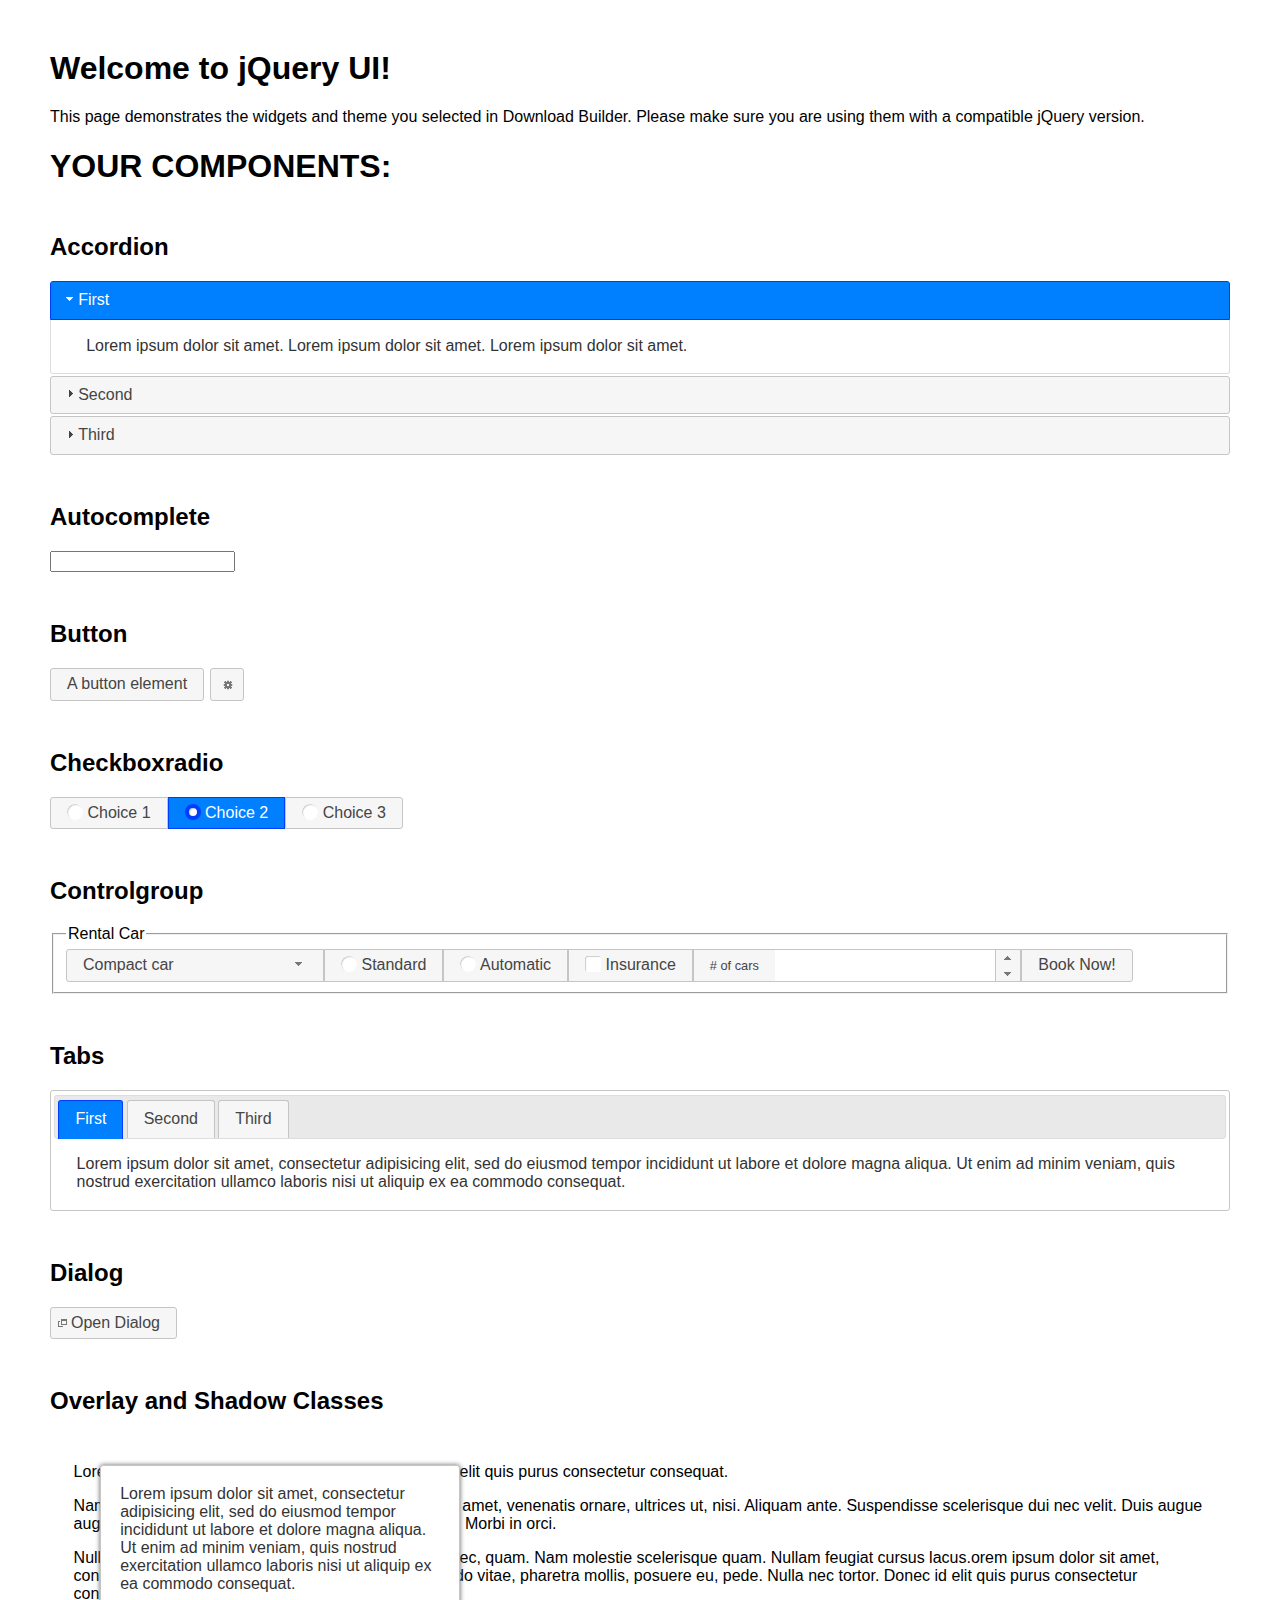
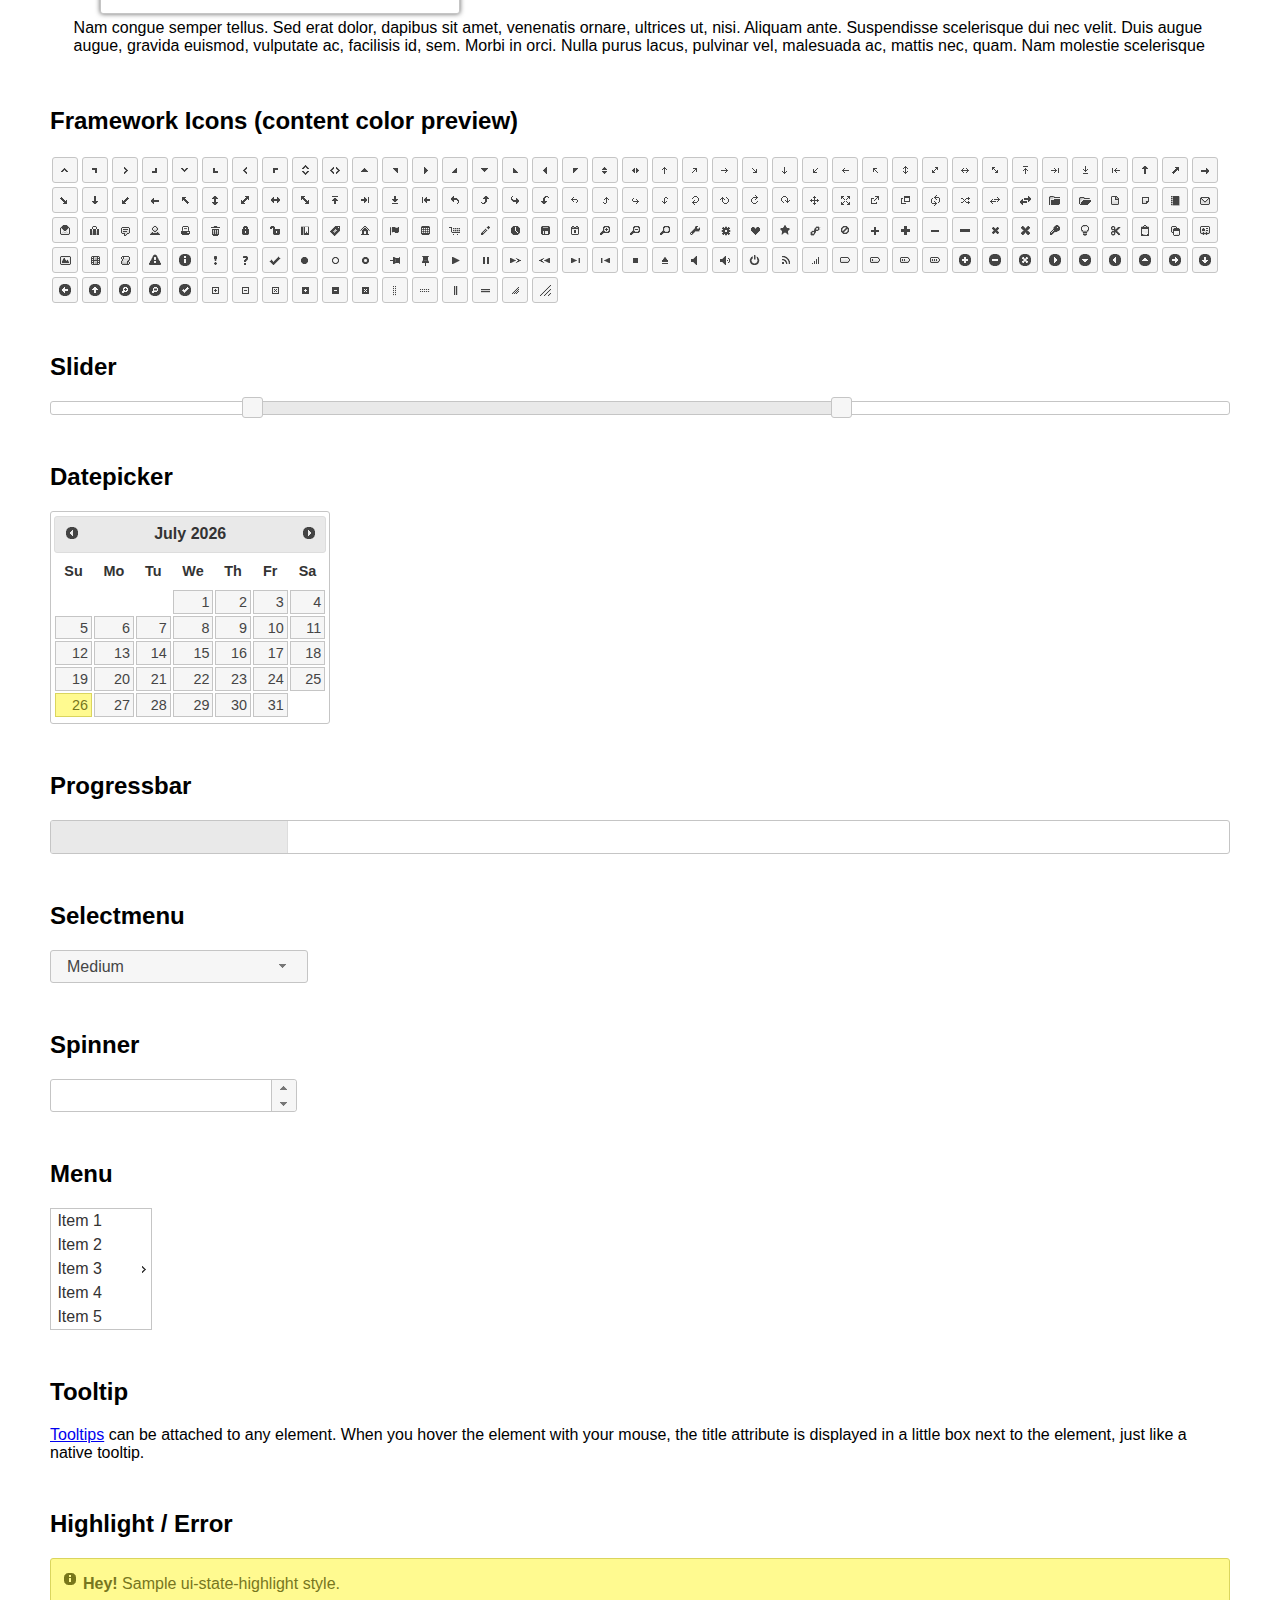
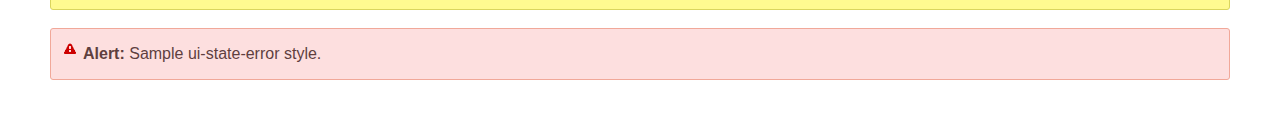
<file: src/libs/jqueryui/index.html>
<!doctype html>
<html lang="us">
<head>
	<meta charset="utf-8">
	<title>jQuery UI Example Page</title>
	<link href="jquery-ui.css" rel="stylesheet">
	<style>
	body{
		font-family: "Trebuchet MS", sans-serif;
		margin: 50px;
	}
	.demoHeaders {
		margin-top: 2em;
	}
	#dialog-link {
		padding: .4em 1em .4em 20px;
		text-decoration: none;
		position: relative;
	}
	#dialog-link span.ui-icon {
		margin: 0 5px 0 0;
		position: absolute;
		left: .2em;
		top: 50%;
		margin-top: -8px;
	}
	#icons {
		margin: 0;
		padding: 0;
	}
	#icons li {
		margin: 2px;
		position: relative;
		padding: 4px 0;
		cursor: pointer;
		float: left;
		list-style: none;
	}
	#icons span.ui-icon {
		float: left;
		margin: 0 4px;
	}
	.fakewindowcontain .ui-widget-overlay {
		position: absolute;
	}
	select {
		width: 200px;
	}
	</style>
</head>
<body>

<h1>Welcome to jQuery UI!</h1>

<div class="ui-widget">
	<p>This page demonstrates the widgets and theme you selected in Download Builder. Please make sure you are using them with a compatible jQuery version.</p>
</div>

<h1>YOUR COMPONENTS:</h1>


<!-- Accordion -->
<h2 class="demoHeaders">Accordion</h2>
<div id="accordion">
	<h3>First</h3>
	<div>Lorem ipsum dolor sit amet. Lorem ipsum dolor sit amet. Lorem ipsum dolor sit amet.</div>
	<h3>Second</h3>
	<div>Phasellus mattis tincidunt nibh.</div>
	<h3>Third</h3>
	<div>Nam dui erat, auctor a, dignissim quis.</div>
</div>



<!-- Autocomplete -->
<h2 class="demoHeaders">Autocomplete</h2>
<div>
	<input id="autocomplete" title="type &quot;a&quot;">
</div>



<!-- Button -->
<h2 class="demoHeaders">Button</h2>
<button id="button">A button element</button>
<button id="button-icon">An icon-only button</button>



<!-- Checkboxradio -->
<h2 class="demoHeaders">Checkboxradio</h2>
<form style="margin-top: 1em;">
	<div id="radioset">
		<input type="radio" id="radio1" name="radio"><label for="radio1">Choice 1</label>
		<input type="radio" id="radio2" name="radio" checked="checked"><label for="radio2">Choice 2</label>
		<input type="radio" id="radio3" name="radio"><label for="radio3">Choice 3</label>
	</div>
</form>



<!-- Controlgroup -->
<h2 class="demoHeaders">Controlgroup</h2>
<fieldset>
	<legend>Rental Car</legend>
	<div id="controlgroup">
		<select id="car-type">
			<option>Compact car</option>
			<option>Midsize car</option>
			<option>Full size car</option>
			<option>SUV</option>
			<option>Luxury</option>
			<option>Truck</option>
			<option>Van</option>
		</select>
		<label for="transmission-standard">Standard</label>
		<input type="radio" name="transmission" id="transmission-standard">
		<label for="transmission-automatic">Automatic</label>
		<input type="radio" name="transmission" id="transmission-automatic">
		<label for="insurance">Insurance</label>
		<input type="checkbox" name="insurance" id="insurance">
		<label for="horizontal-spinner" class="ui-controlgroup-label"># of cars</label>
		<input id="horizontal-spinner" class="ui-spinner-input">
		<button>Book Now!</button>
	</div>
</fieldset>



<!-- Tabs -->
<h2 class="demoHeaders">Tabs</h2>
<div id="tabs">
	<ul>
		<li><a href="#tabs-1">First</a></li>
		<li><a href="#tabs-2">Second</a></li>
		<li><a href="#tabs-3">Third</a></li>
	</ul>
	<div id="tabs-1">Lorem ipsum dolor sit amet, consectetur adipisicing elit, sed do eiusmod tempor incididunt ut labore et dolore magna aliqua. Ut enim ad minim veniam, quis nostrud exercitation ullamco laboris nisi ut aliquip ex ea commodo consequat.</div>
	<div id="tabs-2">Phasellus mattis tincidunt nibh. Cras orci urna, blandit id, pretium vel, aliquet ornare, felis. Maecenas scelerisque sem non nisl. Fusce sed lorem in enim dictum bibendum.</div>
	<div id="tabs-3">Nam dui erat, auctor a, dignissim quis, sollicitudin eu, felis. Pellentesque nisi urna, interdum eget, sagittis et, consequat vestibulum, lacus. Mauris porttitor ullamcorper augue.</div>
</div>



<h2 class="demoHeaders">Dialog</h2>
<p>
	<button id="dialog-link" class="ui-button ui-corner-all ui-widget">
		<span class="ui-icon ui-icon-newwin"></span>Open Dialog
	</button>
</p>

<h2 class="demoHeaders">Overlay and Shadow Classes</h2>
<div style="position: relative; width: 96%; height: 200px; padding:1% 2%; overflow:hidden;" class="fakewindowcontain">
	<p>Lorem ipsum dolor sit amet,  Nulla nec tortor. Donec id elit quis purus consectetur consequat. </p><p>Nam congue semper tellus. Sed erat dolor, dapibus sit amet, venenatis ornare, ultrices ut, nisi. Aliquam ante. Suspendisse scelerisque dui nec velit. Duis augue augue, gravida euismod, vulputate ac, facilisis id, sem. Morbi in orci. </p><p>Nulla purus lacus, pulvinar vel, malesuada ac, mattis nec, quam. Nam molestie scelerisque quam. Nullam feugiat cursus lacus.orem ipsum dolor sit amet, consectetur adipiscing elit. Donec libero risus, commodo vitae, pharetra mollis, posuere eu, pede. Nulla nec tortor. Donec id elit quis purus consectetur consequat. </p><p>Nam congue semper tellus. Sed erat dolor, dapibus sit amet, venenatis ornare, ultrices ut, nisi. Aliquam ante. Suspendisse scelerisque dui nec velit. Duis augue augue, gravida euismod, vulputate ac, facilisis id, sem. Morbi in orci. Nulla purus lacus, pulvinar vel, malesuada ac, mattis nec, quam. Nam molestie scelerisque quam. </p><p>Nullam feugiat cursus lacus.orem ipsum dolor sit amet, consectetur adipiscing elit. Donec libero risus, commodo vitae, pharetra mollis, posuere eu, pede. Nulla nec tortor. Donec id elit quis purus consectetur consequat. Nam congue semper tellus. Sed erat dolor, dapibus sit amet, venenatis ornare, ultrices ut, nisi. Aliquam ante. </p><p>Suspendisse scelerisque dui nec velit. Duis augue augue, gravida euismod, vulputate ac, facilisis id, sem. Morbi in orci. Nulla purus lacus, pulvinar vel, malesuada ac, mattis nec, quam. Nam molestie scelerisque quam. Nullam feugiat cursus lacus.orem ipsum dolor sit amet, consectetur adipiscing elit. Donec libero risus, commodo vitae, pharetra mollis, posuere eu, pede. Nulla nec tortor. Donec id elit quis purus consectetur consequat. Nam congue semper tellus. Sed erat dolor, dapibus sit amet, venenatis ornare, ultrices ut, nisi. </p>

	<!-- ui-dialog -->
	<div class="ui-widget-overlay ui-front"></div>
	<div style="position: absolute; width: 320px; left: 50px; top: 30px; padding: 1.2em" class="ui-widget ui-front ui-widget-content ui-corner-all ui-widget-shadow">
		Lorem ipsum dolor sit amet, consectetur adipisicing elit, sed do eiusmod tempor incididunt ut labore et dolore magna aliqua. Ut enim ad minim veniam, quis nostrud exercitation ullamco laboris nisi ut aliquip ex ea commodo consequat.
	</div>

</div>

<!-- ui-dialog -->
<div id="dialog" title="Dialog Title">
	<p>Lorem ipsum dolor sit amet, consectetur adipisicing elit, sed do eiusmod tempor incididunt ut labore et dolore magna aliqua. Ut enim ad minim veniam, quis nostrud exercitation ullamco laboris nisi ut aliquip ex ea commodo consequat.</p>
</div>



<h2 class="demoHeaders">Framework Icons (content color preview)</h2>
<ul id="icons" class="ui-widget ui-helper-clearfix">
	<li class="ui-state-default ui-corner-all" title=".ui-icon-caret-1-n"><span class="ui-icon ui-icon-caret-1-n"></span></li>
	<li class="ui-state-default ui-corner-all" title=".ui-icon-caret-1-ne"><span class="ui-icon ui-icon-caret-1-ne"></span></li>
	<li class="ui-state-default ui-corner-all" title=".ui-icon-caret-1-e"><span class="ui-icon ui-icon-caret-1-e"></span></li>
	<li class="ui-state-default ui-corner-all" title=".ui-icon-caret-1-se"><span class="ui-icon ui-icon-caret-1-se"></span></li>
	<li class="ui-state-default ui-corner-all" title=".ui-icon-caret-1-s"><span class="ui-icon ui-icon-caret-1-s"></span></li>
	<li class="ui-state-default ui-corner-all" title=".ui-icon-caret-1-sw"><span class="ui-icon ui-icon-caret-1-sw"></span></li>
	<li class="ui-state-default ui-corner-all" title=".ui-icon-caret-1-w"><span class="ui-icon ui-icon-caret-1-w"></span></li>
	<li class="ui-state-default ui-corner-all" title=".ui-icon-caret-1-nw"><span class="ui-icon ui-icon-caret-1-nw"></span></li>
	<li class="ui-state-default ui-corner-all" title=".ui-icon-caret-2-n-s"><span class="ui-icon ui-icon-caret-2-n-s"></span></li>
	<li class="ui-state-default ui-corner-all" title=".ui-icon-caret-2-e-w"><span class="ui-icon ui-icon-caret-2-e-w"></span></li>
	<li class="ui-state-default ui-corner-all" title=".ui-icon-triangle-1-n"><span class="ui-icon ui-icon-triangle-1-n"></span></li>
	<li class="ui-state-default ui-corner-all" title=".ui-icon-triangle-1-ne"><span class="ui-icon ui-icon-triangle-1-ne"></span></li>
	<li class="ui-state-default ui-corner-all" title=".ui-icon-triangle-1-e"><span class="ui-icon ui-icon-triangle-1-e"></span></li>
	<li class="ui-state-default ui-corner-all" title=".ui-icon-triangle-1-se"><span class="ui-icon ui-icon-triangle-1-se"></span></li>
	<li class="ui-state-default ui-corner-all" title=".ui-icon-triangle-1-s"><span class="ui-icon ui-icon-triangle-1-s"></span></li>
	<li class="ui-state-default ui-corner-all" title=".ui-icon-triangle-1-sw"><span class="ui-icon ui-icon-triangle-1-sw"></span></li>
	<li class="ui-state-default ui-corner-all" title=".ui-icon-triangle-1-w"><span class="ui-icon ui-icon-triangle-1-w"></span></li>
	<li class="ui-state-default ui-corner-all" title=".ui-icon-triangle-1-nw"><span class="ui-icon ui-icon-triangle-1-nw"></span></li>
	<li class="ui-state-default ui-corner-all" title=".ui-icon-triangle-2-n-s"><span class="ui-icon ui-icon-triangle-2-n-s"></span></li>
	<li class="ui-state-default ui-corner-all" title=".ui-icon-triangle-2-e-w"><span class="ui-icon ui-icon-triangle-2-e-w"></span></li>
	<li class="ui-state-default ui-corner-all" title=".ui-icon-arrow-1-n"><span class="ui-icon ui-icon-arrow-1-n"></span></li>
	<li class="ui-state-default ui-corner-all" title=".ui-icon-arrow-1-ne"><span class="ui-icon ui-icon-arrow-1-ne"></span></li>
	<li class="ui-state-default ui-corner-all" title=".ui-icon-arrow-1-e"><span class="ui-icon ui-icon-arrow-1-e"></span></li>
	<li class="ui-state-default ui-corner-all" title=".ui-icon-arrow-1-se"><span class="ui-icon ui-icon-arrow-1-se"></span></li>
	<li class="ui-state-default ui-corner-all" title=".ui-icon-arrow-1-s"><span class="ui-icon ui-icon-arrow-1-s"></span></li>
	<li class="ui-state-default ui-corner-all" title=".ui-icon-arrow-1-sw"><span class="ui-icon ui-icon-arrow-1-sw"></span></li>
	<li class="ui-state-default ui-corner-all" title=".ui-icon-arrow-1-w"><span class="ui-icon ui-icon-arrow-1-w"></span></li>
	<li class="ui-state-default ui-corner-all" title=".ui-icon-arrow-1-nw"><span class="ui-icon ui-icon-arrow-1-nw"></span></li>
	<li class="ui-state-default ui-corner-all" title=".ui-icon-arrow-2-n-s"><span class="ui-icon ui-icon-arrow-2-n-s"></span></li>
	<li class="ui-state-default ui-corner-all" title=".ui-icon-arrow-2-ne-sw"><span class="ui-icon ui-icon-arrow-2-ne-sw"></span></li>
	<li class="ui-state-default ui-corner-all" title=".ui-icon-arrow-2-e-w"><span class="ui-icon ui-icon-arrow-2-e-w"></span></li>
	<li class="ui-state-default ui-corner-all" title=".ui-icon-arrow-2-se-nw"><span class="ui-icon ui-icon-arrow-2-se-nw"></span></li>
	<li class="ui-state-default ui-corner-all" title=".ui-icon-arrowstop-1-n"><span class="ui-icon ui-icon-arrowstop-1-n"></span></li>
	<li class="ui-state-default ui-corner-all" title=".ui-icon-arrowstop-1-e"><span class="ui-icon ui-icon-arrowstop-1-e"></span></li>
	<li class="ui-state-default ui-corner-all" title=".ui-icon-arrowstop-1-s"><span class="ui-icon ui-icon-arrowstop-1-s"></span></li>
	<li class="ui-state-default ui-corner-all" title=".ui-icon-arrowstop-1-w"><span class="ui-icon ui-icon-arrowstop-1-w"></span></li>
	<li class="ui-state-default ui-corner-all" title=".ui-icon-arrowthick-1-n"><span class="ui-icon ui-icon-arrowthick-1-n"></span></li>
	<li class="ui-state-default ui-corner-all" title=".ui-icon-arrowthick-1-ne"><span class="ui-icon ui-icon-arrowthick-1-ne"></span></li>
	<li class="ui-state-default ui-corner-all" title=".ui-icon-arrowthick-1-e"><span class="ui-icon ui-icon-arrowthick-1-e"></span></li>
	<li class="ui-state-default ui-corner-all" title=".ui-icon-arrowthick-1-se"><span class="ui-icon ui-icon-arrowthick-1-se"></span></li>
	<li class="ui-state-default ui-corner-all" title=".ui-icon-arrowthick-1-s"><span class="ui-icon ui-icon-arrowthick-1-s"></span></li>
	<li class="ui-state-default ui-corner-all" title=".ui-icon-arrowthick-1-sw"><span class="ui-icon ui-icon-arrowthick-1-sw"></span></li>
	<li class="ui-state-default ui-corner-all" title=".ui-icon-arrowthick-1-w"><span class="ui-icon ui-icon-arrowthick-1-w"></span></li>
	<li class="ui-state-default ui-corner-all" title=".ui-icon-arrowthick-1-nw"><span class="ui-icon ui-icon-arrowthick-1-nw"></span></li>
	<li class="ui-state-default ui-corner-all" title=".ui-icon-arrowthick-2-n-s"><span class="ui-icon ui-icon-arrowthick-2-n-s"></span></li>
	<li class="ui-state-default ui-corner-all" title=".ui-icon-arrowthick-2-ne-sw"><span class="ui-icon ui-icon-arrowthick-2-ne-sw"></span></li>
	<li class="ui-state-default ui-corner-all" title=".ui-icon-arrowthick-2-e-w"><span class="ui-icon ui-icon-arrowthick-2-e-w"></span></li>
	<li class="ui-state-default ui-corner-all" title=".ui-icon-arrowthick-2-se-nw"><span class="ui-icon ui-icon-arrowthick-2-se-nw"></span></li>
	<li class="ui-state-default ui-corner-all" title=".ui-icon-arrowthickstop-1-n"><span class="ui-icon ui-icon-arrowthickstop-1-n"></span></li>
	<li class="ui-state-default ui-corner-all" title=".ui-icon-arrowthickstop-1-e"><span class="ui-icon ui-icon-arrowthickstop-1-e"></span></li>
	<li class="ui-state-default ui-corner-all" title=".ui-icon-arrowthickstop-1-s"><span class="ui-icon ui-icon-arrowthickstop-1-s"></span></li>
	<li class="ui-state-default ui-corner-all" title=".ui-icon-arrowthickstop-1-w"><span class="ui-icon ui-icon-arrowthickstop-1-w"></span></li>
	<li class="ui-state-default ui-corner-all" title=".ui-icon-arrowreturnthick-1-w"><span class="ui-icon ui-icon-arrowreturnthick-1-w"></span></li>
	<li class="ui-state-default ui-corner-all" title=".ui-icon-arrowreturnthick-1-n"><span class="ui-icon ui-icon-arrowreturnthick-1-n"></span></li>
	<li class="ui-state-default ui-corner-all" title=".ui-icon-arrowreturnthick-1-e"><span class="ui-icon ui-icon-arrowreturnthick-1-e"></span></li>
	<li class="ui-state-default ui-corner-all" title=".ui-icon-arrowreturnthick-1-s"><span class="ui-icon ui-icon-arrowreturnthick-1-s"></span></li>
	<li class="ui-state-default ui-corner-all" title=".ui-icon-arrowreturn-1-w"><span class="ui-icon ui-icon-arrowreturn-1-w"></span></li>
	<li class="ui-state-default ui-corner-all" title=".ui-icon-arrowreturn-1-n"><span class="ui-icon ui-icon-arrowreturn-1-n"></span></li>
	<li class="ui-state-default ui-corner-all" title=".ui-icon-arrowreturn-1-e"><span class="ui-icon ui-icon-arrowreturn-1-e"></span></li>
	<li class="ui-state-default ui-corner-all" title=".ui-icon-arrowreturn-1-s"><span class="ui-icon ui-icon-arrowreturn-1-s"></span></li>
	<li class="ui-state-default ui-corner-all" title=".ui-icon-arrowrefresh-1-w"><span class="ui-icon ui-icon-arrowrefresh-1-w"></span></li>
	<li class="ui-state-default ui-corner-all" title=".ui-icon-arrowrefresh-1-n"><span class="ui-icon ui-icon-arrowrefresh-1-n"></span></li>
	<li class="ui-state-default ui-corner-all" title=".ui-icon-arrowrefresh-1-e"><span class="ui-icon ui-icon-arrowrefresh-1-e"></span></li>
	<li class="ui-state-default ui-corner-all" title=".ui-icon-arrowrefresh-1-s"><span class="ui-icon ui-icon-arrowrefresh-1-s"></span></li>
	<li class="ui-state-default ui-corner-all" title=".ui-icon-arrow-4"><span class="ui-icon ui-icon-arrow-4"></span></li>
	<li class="ui-state-default ui-corner-all" title=".ui-icon-arrow-4-diag"><span class="ui-icon ui-icon-arrow-4-diag"></span></li>
	<li class="ui-state-default ui-corner-all" title=".ui-icon-extlink"><span class="ui-icon ui-icon-extlink"></span></li>
	<li class="ui-state-default ui-corner-all" title=".ui-icon-newwin"><span class="ui-icon ui-icon-newwin"></span></li>
	<li class="ui-state-default ui-corner-all" title=".ui-icon-refresh"><span class="ui-icon ui-icon-refresh"></span></li>
	<li class="ui-state-default ui-corner-all" title=".ui-icon-shuffle"><span class="ui-icon ui-icon-shuffle"></span></li>
	<li class="ui-state-default ui-corner-all" title=".ui-icon-transfer-e-w"><span class="ui-icon ui-icon-transfer-e-w"></span></li>
	<li class="ui-state-default ui-corner-all" title=".ui-icon-transferthick-e-w"><span class="ui-icon ui-icon-transferthick-e-w"></span></li>
	<li class="ui-state-default ui-corner-all" title=".ui-icon-folder-collapsed"><span class="ui-icon ui-icon-folder-collapsed"></span></li>
	<li class="ui-state-default ui-corner-all" title=".ui-icon-folder-open"><span class="ui-icon ui-icon-folder-open"></span></li>
	<li class="ui-state-default ui-corner-all" title=".ui-icon-document"><span class="ui-icon ui-icon-document"></span></li>
	<li class="ui-state-default ui-corner-all" title=".ui-icon-document-b"><span class="ui-icon ui-icon-document-b"></span></li>
	<li class="ui-state-default ui-corner-all" title=".ui-icon-note"><span class="ui-icon ui-icon-note"></span></li>
	<li class="ui-state-default ui-corner-all" title=".ui-icon-mail-closed"><span class="ui-icon ui-icon-mail-closed"></span></li>
	<li class="ui-state-default ui-corner-all" title=".ui-icon-mail-open"><span class="ui-icon ui-icon-mail-open"></span></li>
	<li class="ui-state-default ui-corner-all" title=".ui-icon-suitcase"><span class="ui-icon ui-icon-suitcase"></span></li>
	<li class="ui-state-default ui-corner-all" title=".ui-icon-comment"><span class="ui-icon ui-icon-comment"></span></li>
	<li class="ui-state-default ui-corner-all" title=".ui-icon-person"><span class="ui-icon ui-icon-person"></span></li>
	<li class="ui-state-default ui-corner-all" title=".ui-icon-print"><span class="ui-icon ui-icon-print"></span></li>
	<li class="ui-state-default ui-corner-all" title=".ui-icon-trash"><span class="ui-icon ui-icon-trash"></span></li>
	<li class="ui-state-default ui-corner-all" title=".ui-icon-locked"><span class="ui-icon ui-icon-locked"></span></li>
	<li class="ui-state-default ui-corner-all" title=".ui-icon-unlocked"><span class="ui-icon ui-icon-unlocked"></span></li>
	<li class="ui-state-default ui-corner-all" title=".ui-icon-bookmark"><span class="ui-icon ui-icon-bookmark"></span></li>
	<li class="ui-state-default ui-corner-all" title=".ui-icon-tag"><span class="ui-icon ui-icon-tag"></span></li>
	<li class="ui-state-default ui-corner-all" title=".ui-icon-home"><span class="ui-icon ui-icon-home"></span></li>
	<li class="ui-state-default ui-corner-all" title=".ui-icon-flag"><span class="ui-icon ui-icon-flag"></span></li>
	<li class="ui-state-default ui-corner-all" title=".ui-icon-calculator"><span class="ui-icon ui-icon-calculator"></span></li>
	<li class="ui-state-default ui-corner-all" title=".ui-icon-cart"><span class="ui-icon ui-icon-cart"></span></li>
	<li class="ui-state-default ui-corner-all" title=".ui-icon-pencil"><span class="ui-icon ui-icon-pencil"></span></li>
	<li class="ui-state-default ui-corner-all" title=".ui-icon-clock"><span class="ui-icon ui-icon-clock"></span></li>
	<li class="ui-state-default ui-corner-all" title=".ui-icon-disk"><span class="ui-icon ui-icon-disk"></span></li>
	<li class="ui-state-default ui-corner-all" title=".ui-icon-calendar"><span class="ui-icon ui-icon-calendar"></span></li>
	<li class="ui-state-default ui-corner-all" title=".ui-icon-zoomin"><span class="ui-icon ui-icon-zoomin"></span></li>
	<li class="ui-state-default ui-corner-all" title=".ui-icon-zoomout"><span class="ui-icon ui-icon-zoomout"></span></li>
	<li class="ui-state-default ui-corner-all" title=".ui-icon-search"><span class="ui-icon ui-icon-search"></span></li>
	<li class="ui-state-default ui-corner-all" title=".ui-icon-wrench"><span class="ui-icon ui-icon-wrench"></span></li>
	<li class="ui-state-default ui-corner-all" title=".ui-icon-gear"><span class="ui-icon ui-icon-gear"></span></li>
	<li class="ui-state-default ui-corner-all" title=".ui-icon-heart"><span class="ui-icon ui-icon-heart"></span></li>
	<li class="ui-state-default ui-corner-all" title=".ui-icon-star"><span class="ui-icon ui-icon-star"></span></li>
	<li class="ui-state-default ui-corner-all" title=".ui-icon-link"><span class="ui-icon ui-icon-link"></span></li>
	<li class="ui-state-default ui-corner-all" title=".ui-icon-cancel"><span class="ui-icon ui-icon-cancel"></span></li>
	<li class="ui-state-default ui-corner-all" title=".ui-icon-plus"><span class="ui-icon ui-icon-plus"></span></li>
	<li class="ui-state-default ui-corner-all" title=".ui-icon-plusthick"><span class="ui-icon ui-icon-plusthick"></span></li>
	<li class="ui-state-default ui-corner-all" title=".ui-icon-minus"><span class="ui-icon ui-icon-minus"></span></li>
	<li class="ui-state-default ui-corner-all" title=".ui-icon-minusthick"><span class="ui-icon ui-icon-minusthick"></span></li>
	<li class="ui-state-default ui-corner-all" title=".ui-icon-close"><span class="ui-icon ui-icon-close"></span></li>
	<li class="ui-state-default ui-corner-all" title=".ui-icon-closethick"><span class="ui-icon ui-icon-closethick"></span></li>
	<li class="ui-state-default ui-corner-all" title=".ui-icon-key"><span class="ui-icon ui-icon-key"></span></li>
	<li class="ui-state-default ui-corner-all" title=".ui-icon-lightbulb"><span class="ui-icon ui-icon-lightbulb"></span></li>
	<li class="ui-state-default ui-corner-all" title=".ui-icon-scissors"><span class="ui-icon ui-icon-scissors"></span></li>
	<li class="ui-state-default ui-corner-all" title=".ui-icon-clipboard"><span class="ui-icon ui-icon-clipboard"></span></li>
	<li class="ui-state-default ui-corner-all" title=".ui-icon-copy"><span class="ui-icon ui-icon-copy"></span></li>
	<li class="ui-state-default ui-corner-all" title=".ui-icon-contact"><span class="ui-icon ui-icon-contact"></span></li>
	<li class="ui-state-default ui-corner-all" title=".ui-icon-image"><span class="ui-icon ui-icon-image"></span></li>
	<li class="ui-state-default ui-corner-all" title=".ui-icon-video"><span class="ui-icon ui-icon-video"></span></li>
	<li class="ui-state-default ui-corner-all" title=".ui-icon-script"><span class="ui-icon ui-icon-script"></span></li>
	<li class="ui-state-default ui-corner-all" title=".ui-icon-alert"><span class="ui-icon ui-icon-alert"></span></li>
	<li class="ui-state-default ui-corner-all" title=".ui-icon-info"><span class="ui-icon ui-icon-info"></span></li>
	<li class="ui-state-default ui-corner-all" title=".ui-icon-notice"><span class="ui-icon ui-icon-notice"></span></li>
	<li class="ui-state-default ui-corner-all" title=".ui-icon-help"><span class="ui-icon ui-icon-help"></span></li>
	<li class="ui-state-default ui-corner-all" title=".ui-icon-check"><span class="ui-icon ui-icon-check"></span></li>
	<li class="ui-state-default ui-corner-all" title=".ui-icon-bullet"><span class="ui-icon ui-icon-bullet"></span></li>
	<li class="ui-state-default ui-corner-all" title=".ui-icon-radio-off"><span class="ui-icon ui-icon-radio-off"></span></li>
	<li class="ui-state-default ui-corner-all" title=".ui-icon-radio-on"><span class="ui-icon ui-icon-radio-on"></span></li>
	<li class="ui-state-default ui-corner-all" title=".ui-icon-pin-w"><span class="ui-icon ui-icon-pin-w"></span></li>
	<li class="ui-state-default ui-corner-all" title=".ui-icon-pin-s"><span class="ui-icon ui-icon-pin-s"></span></li>
	<li class="ui-state-default ui-corner-all" title=".ui-icon-play"><span class="ui-icon ui-icon-play"></span></li>
	<li class="ui-state-default ui-corner-all" title=".ui-icon-pause"><span class="ui-icon ui-icon-pause"></span></li>
	<li class="ui-state-default ui-corner-all" title=".ui-icon-seek-next"><span class="ui-icon ui-icon-seek-next"></span></li>
	<li class="ui-state-default ui-corner-all" title=".ui-icon-seek-prev"><span class="ui-icon ui-icon-seek-prev"></span></li>
	<li class="ui-state-default ui-corner-all" title=".ui-icon-seek-end"><span class="ui-icon ui-icon-seek-end"></span></li>
	<li class="ui-state-default ui-corner-all" title=".ui-icon-seek-first"><span class="ui-icon ui-icon-seek-first"></span></li>
	<li class="ui-state-default ui-corner-all" title=".ui-icon-stop"><span class="ui-icon ui-icon-stop"></span></li>
	<li class="ui-state-default ui-corner-all" title=".ui-icon-eject"><span class="ui-icon ui-icon-eject"></span></li>
	<li class="ui-state-default ui-corner-all" title=".ui-icon-volume-off"><span class="ui-icon ui-icon-volume-off"></span></li>
	<li class="ui-state-default ui-corner-all" title=".ui-icon-volume-on"><span class="ui-icon ui-icon-volume-on"></span></li>
	<li class="ui-state-default ui-corner-all" title=".ui-icon-power"><span class="ui-icon ui-icon-power"></span></li>
	<li class="ui-state-default ui-corner-all" title=".ui-icon-signal-diag"><span class="ui-icon ui-icon-signal-diag"></span></li>
	<li class="ui-state-default ui-corner-all" title=".ui-icon-signal"><span class="ui-icon ui-icon-signal"></span></li>
	<li class="ui-state-default ui-corner-all" title=".ui-icon-battery-0"><span class="ui-icon ui-icon-battery-0"></span></li>
	<li class="ui-state-default ui-corner-all" title=".ui-icon-battery-1"><span class="ui-icon ui-icon-battery-1"></span></li>
	<li class="ui-state-default ui-corner-all" title=".ui-icon-battery-2"><span class="ui-icon ui-icon-battery-2"></span></li>
	<li class="ui-state-default ui-corner-all" title=".ui-icon-battery-3"><span class="ui-icon ui-icon-battery-3"></span></li>
	<li class="ui-state-default ui-corner-all" title=".ui-icon-circle-plus"><span class="ui-icon ui-icon-circle-plus"></span></li>
	<li class="ui-state-default ui-corner-all" title=".ui-icon-circle-minus"><span class="ui-icon ui-icon-circle-minus"></span></li>
	<li class="ui-state-default ui-corner-all" title=".ui-icon-circle-close"><span class="ui-icon ui-icon-circle-close"></span></li>
	<li class="ui-state-default ui-corner-all" title=".ui-icon-circle-triangle-e"><span class="ui-icon ui-icon-circle-triangle-e"></span></li>
	<li class="ui-state-default ui-corner-all" title=".ui-icon-circle-triangle-s"><span class="ui-icon ui-icon-circle-triangle-s"></span></li>
	<li class="ui-state-default ui-corner-all" title=".ui-icon-circle-triangle-w"><span class="ui-icon ui-icon-circle-triangle-w"></span></li>
	<li class="ui-state-default ui-corner-all" title=".ui-icon-circle-triangle-n"><span class="ui-icon ui-icon-circle-triangle-n"></span></li>
	<li class="ui-state-default ui-corner-all" title=".ui-icon-circle-arrow-e"><span class="ui-icon ui-icon-circle-arrow-e"></span></li>
	<li class="ui-state-default ui-corner-all" title=".ui-icon-circle-arrow-s"><span class="ui-icon ui-icon-circle-arrow-s"></span></li>
	<li class="ui-state-default ui-corner-all" title=".ui-icon-circle-arrow-w"><span class="ui-icon ui-icon-circle-arrow-w"></span></li>
	<li class="ui-state-default ui-corner-all" title=".ui-icon-circle-arrow-n"><span class="ui-icon ui-icon-circle-arrow-n"></span></li>
	<li class="ui-state-default ui-corner-all" title=".ui-icon-circle-zoomin"><span class="ui-icon ui-icon-circle-zoomin"></span></li>
	<li class="ui-state-default ui-corner-all" title=".ui-icon-circle-zoomout"><span class="ui-icon ui-icon-circle-zoomout"></span></li>
	<li class="ui-state-default ui-corner-all" title=".ui-icon-circle-check"><span class="ui-icon ui-icon-circle-check"></span></li>
	<li class="ui-state-default ui-corner-all" title=".ui-icon-circlesmall-plus"><span class="ui-icon ui-icon-circlesmall-plus"></span></li>
	<li class="ui-state-default ui-corner-all" title=".ui-icon-circlesmall-minus"><span class="ui-icon ui-icon-circlesmall-minus"></span></li>
	<li class="ui-state-default ui-corner-all" title=".ui-icon-circlesmall-close"><span class="ui-icon ui-icon-circlesmall-close"></span></li>
	<li class="ui-state-default ui-corner-all" title=".ui-icon-squaresmall-plus"><span class="ui-icon ui-icon-squaresmall-plus"></span></li>
	<li class="ui-state-default ui-corner-all" title=".ui-icon-squaresmall-minus"><span class="ui-icon ui-icon-squaresmall-minus"></span></li>
	<li class="ui-state-default ui-corner-all" title=".ui-icon-squaresmall-close"><span class="ui-icon ui-icon-squaresmall-close"></span></li>
	<li class="ui-state-default ui-corner-all" title=".ui-icon-grip-dotted-vertical"><span class="ui-icon ui-icon-grip-dotted-vertical"></span></li>
	<li class="ui-state-default ui-corner-all" title=".ui-icon-grip-dotted-horizontal"><span class="ui-icon ui-icon-grip-dotted-horizontal"></span></li>
	<li class="ui-state-default ui-corner-all" title=".ui-icon-grip-solid-vertical"><span class="ui-icon ui-icon-grip-solid-vertical"></span></li>
	<li class="ui-state-default ui-corner-all" title=".ui-icon-grip-solid-horizontal"><span class="ui-icon ui-icon-grip-solid-horizontal"></span></li>
	<li class="ui-state-default ui-corner-all" title=".ui-icon-gripsmall-diagonal-se"><span class="ui-icon ui-icon-gripsmall-diagonal-se"></span></li>
	<li class="ui-state-default ui-corner-all" title=".ui-icon-grip-diagonal-se"><span class="ui-icon ui-icon-grip-diagonal-se"></span></li>
</ul>


<!-- Slider -->
<h2 class="demoHeaders">Slider</h2>
<div id="slider"></div>



<!-- Datepicker -->
<h2 class="demoHeaders">Datepicker</h2>
<div id="datepicker"></div>



<!-- Progressbar -->
<h2 class="demoHeaders">Progressbar</h2>
<div id="progressbar"></div>



<!-- Progressbar -->
<h2 class="demoHeaders">Selectmenu</h2>
<select id="selectmenu">
	<option>Slower</option>
	<option>Slow</option>
	<option selected="selected">Medium</option>
	<option>Fast</option>
	<option>Faster</option>
</select>



<!-- Spinner -->
<h2 class="demoHeaders">Spinner</h2>
<input id="spinner">



<!-- Menu -->
<h2 class="demoHeaders">Menu</h2>
<ul style="width:100px;" id="menu">
	<li><div>Item 1</div></li>
	<li><div>Item 2</div></li>
	<li><div>Item 3</div>
		<ul>
			<li><div>Item 3-1</div></li>
			<li><div>Item 3-2</div></li>
			<li><div>Item 3-3</div></li>
			<li><div>Item 3-4</div></li>
			<li><div>Item 3-5</div></li>
		</ul>
	</li>
	<li><div>Item 4</div></li>
	<li><div>Item 5</div></li>
</ul>



<!-- Tooltip -->
<h2 class="demoHeaders">Tooltip</h2>
<p id="tooltip">
	<a href="#" title="That&apos;s what this widget is">Tooltips</a> can be attached to any element. When you hover
the element with your mouse, the title attribute is displayed in a little box next to the element, just like a native tooltip.
</p>


<!-- Highlight / Error -->
<h2 class="demoHeaders">Highlight / Error</h2>
<div class="ui-widget">
	<div class="ui-state-highlight ui-corner-all" style="margin-top: 20px; padding: 0 .7em;">
		<p><span class="ui-icon ui-icon-info" style="float: left; margin-right: .3em;"></span>
		<strong>Hey!</strong> Sample ui-state-highlight style.</p>
	</div>
</div>
<br>
<div class="ui-widget">
	<div class="ui-state-error ui-corner-all" style="padding: 0 .7em;">
		<p><span class="ui-icon ui-icon-alert" style="float: left; margin-right: .3em;"></span>
		<strong>Alert:</strong> Sample ui-state-error style.</p>
	</div>
</div>

<script src="external/jquery/jquery.js"></script>
<script src="jquery-ui.js"></script>
<script>

$( "#accordion" ).accordion();



var availableTags = [
	"ActionScript",
	"AppleScript",
	"Asp",
	"BASIC",
	"C",
	"C++",
	"Clojure",
	"COBOL",
	"ColdFusion",
	"Erlang",
	"Fortran",
	"Groovy",
	"Haskell",
	"Java",
	"JavaScript",
	"Lisp",
	"Perl",
	"PHP",
	"Python",
	"Ruby",
	"Scala",
	"Scheme"
];
$( "#autocomplete" ).autocomplete({
	source: availableTags
});



$( "#button" ).button();
$( "#button-icon" ).button({
	icon: "ui-icon-gear",
	showLabel: false
});



$( "#radioset" ).buttonset();



$( "#controlgroup" ).controlgroup();



$( "#tabs" ).tabs();



$( "#dialog" ).dialog({
	autoOpen: false,
	width: 400,
	buttons: [
		{
			text: "Ok",
			click: function() {
				$( this ).dialog( "close" );
			}
		},
		{
			text: "Cancel",
			click: function() {
				$( this ).dialog( "close" );
			}
		}
	]
});

// Link to open the dialog
$( "#dialog-link" ).click(function( event ) {
	$( "#dialog" ).dialog( "open" );
	event.preventDefault();
});



$( "#datepicker" ).datepicker({
	inline: true
});



$( "#slider" ).slider({
	range: true,
	values: [ 17, 67 ]
});



$( "#progressbar" ).progressbar({
	value: 20
});



$( "#spinner" ).spinner();



$( "#menu" ).menu();



$( "#tooltip" ).tooltip();



$( "#selectmenu" ).selectmenu();


// Hover states on the static widgets
$( "#dialog-link, #icons li" ).hover(
	function() {
		$( this ).addClass( "ui-state-hover" );
	},
	function() {
		$( this ).removeClass( "ui-state-hover" );
	}
);
</script>
</body>
</html>
</file>
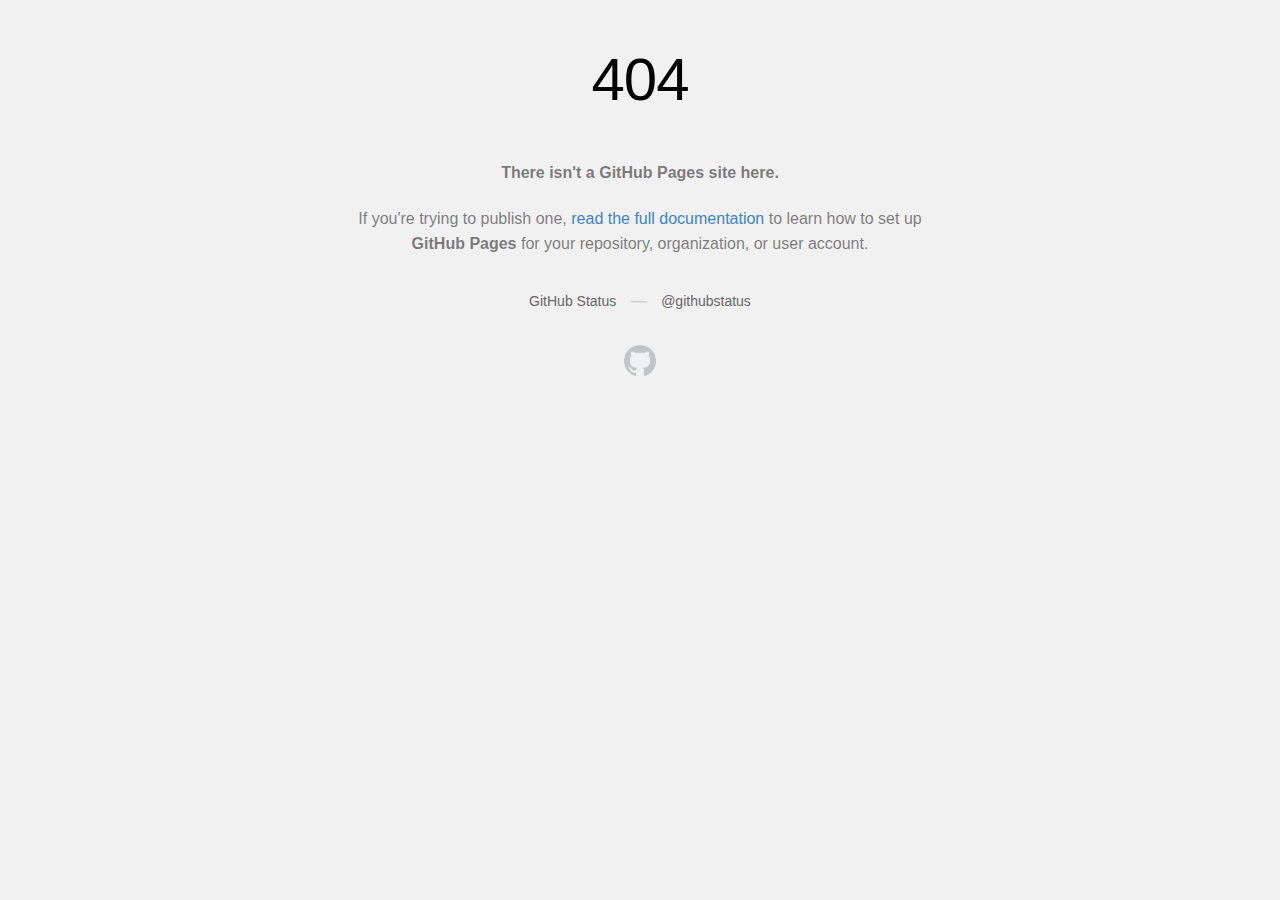
<file: src/images/pixi js.html>
<!DOCTYPE html>
<html><head>
    <meta http-equiv="Content-type" content="text/html; charset=UTF-8">
    <meta http-equiv="Content-Security-Policy" content="default-src 'none'; style-src 'unsafe-inline'; img-src data:; connect-src 'self'">
    <title>Site not found · GitHub Pages</title>
    <style type="text/css" media="screen">
      body {
        background-color: #f1f1f1;
        margin: 0;
        font-family: "Helvetica Neue", Helvetica, Arial, sans-serif;
      }

      .container { margin: 50px auto 40px auto; width: 600px; text-align: center; }

      a { color: #4183c4; text-decoration: none; }
      a:hover { text-decoration: underline; }

      h1 { width: 800px; position:relative; left: -100px; letter-spacing: -1px; line-height: 60px; font-size: 60px; font-weight: 100; margin: 0px 0 50px 0; text-shadow: 0 1px 0 #fff; }
      p { color: rgba(0, 0, 0, 0.5); margin: 20px 0; line-height: 1.6; }

      ul { list-style: none; margin: 25px 0; padding: 0; }
      li { display: table-cell; font-weight: bold; width: 1%; }

      .logo { display: inline-block; margin-top: 35px; }
      .logo-img-2x { display: none; }
      @media
      only screen and (-webkit-min-device-pixel-ratio: 2),
      only screen and (   min--moz-device-pixel-ratio: 2),
      only screen and (     -o-min-device-pixel-ratio: 2/1),
      only screen and (        min-device-pixel-ratio: 2),
      only screen and (                min-resolution: 192dpi),
      only screen and (                min-resolution: 2dppx) {
        .logo-img-1x { display: none; }
        .logo-img-2x { display: inline-block; }
      }

      #suggestions {
        margin-top: 35px;
        color: #ccc;
      }
      #suggestions a {
        color: #666666;
        font-weight: 200;
        font-size: 14px;
        margin: 0 10px;
      }

    </style>
  </head>
  <body>

    <div class="container">

      <h1>404</h1>
      <p><strong>There isn't a GitHub Pages site here.</strong></p>

      <p>
        If you're trying to publish one,
        <a href="https://help.github.com/pages/">read the full documentation</a>
        to learn how to set up <strong>GitHub Pages</strong>
        for your repository, organization, or user account.
      </p>

      <div id="suggestions">
        <a href="https://status.github.com/">GitHub Status</a> —
        <a href="https://twitter.com/githubstatus">@githubstatus</a>
      </div>

      <a href="http://pixijs.github.io/" class="logo logo-img-1x">
        <img title="" alt="" src="[data-uri]" width="32" height="32">
      </a>

      <a href="http://pixijs.github.io/" class="logo logo-img-2x">
        <img title="" alt="" src="[data-uri]" width="32" height="32">
      </a>
    </div>
  

</body></html>
</file>
